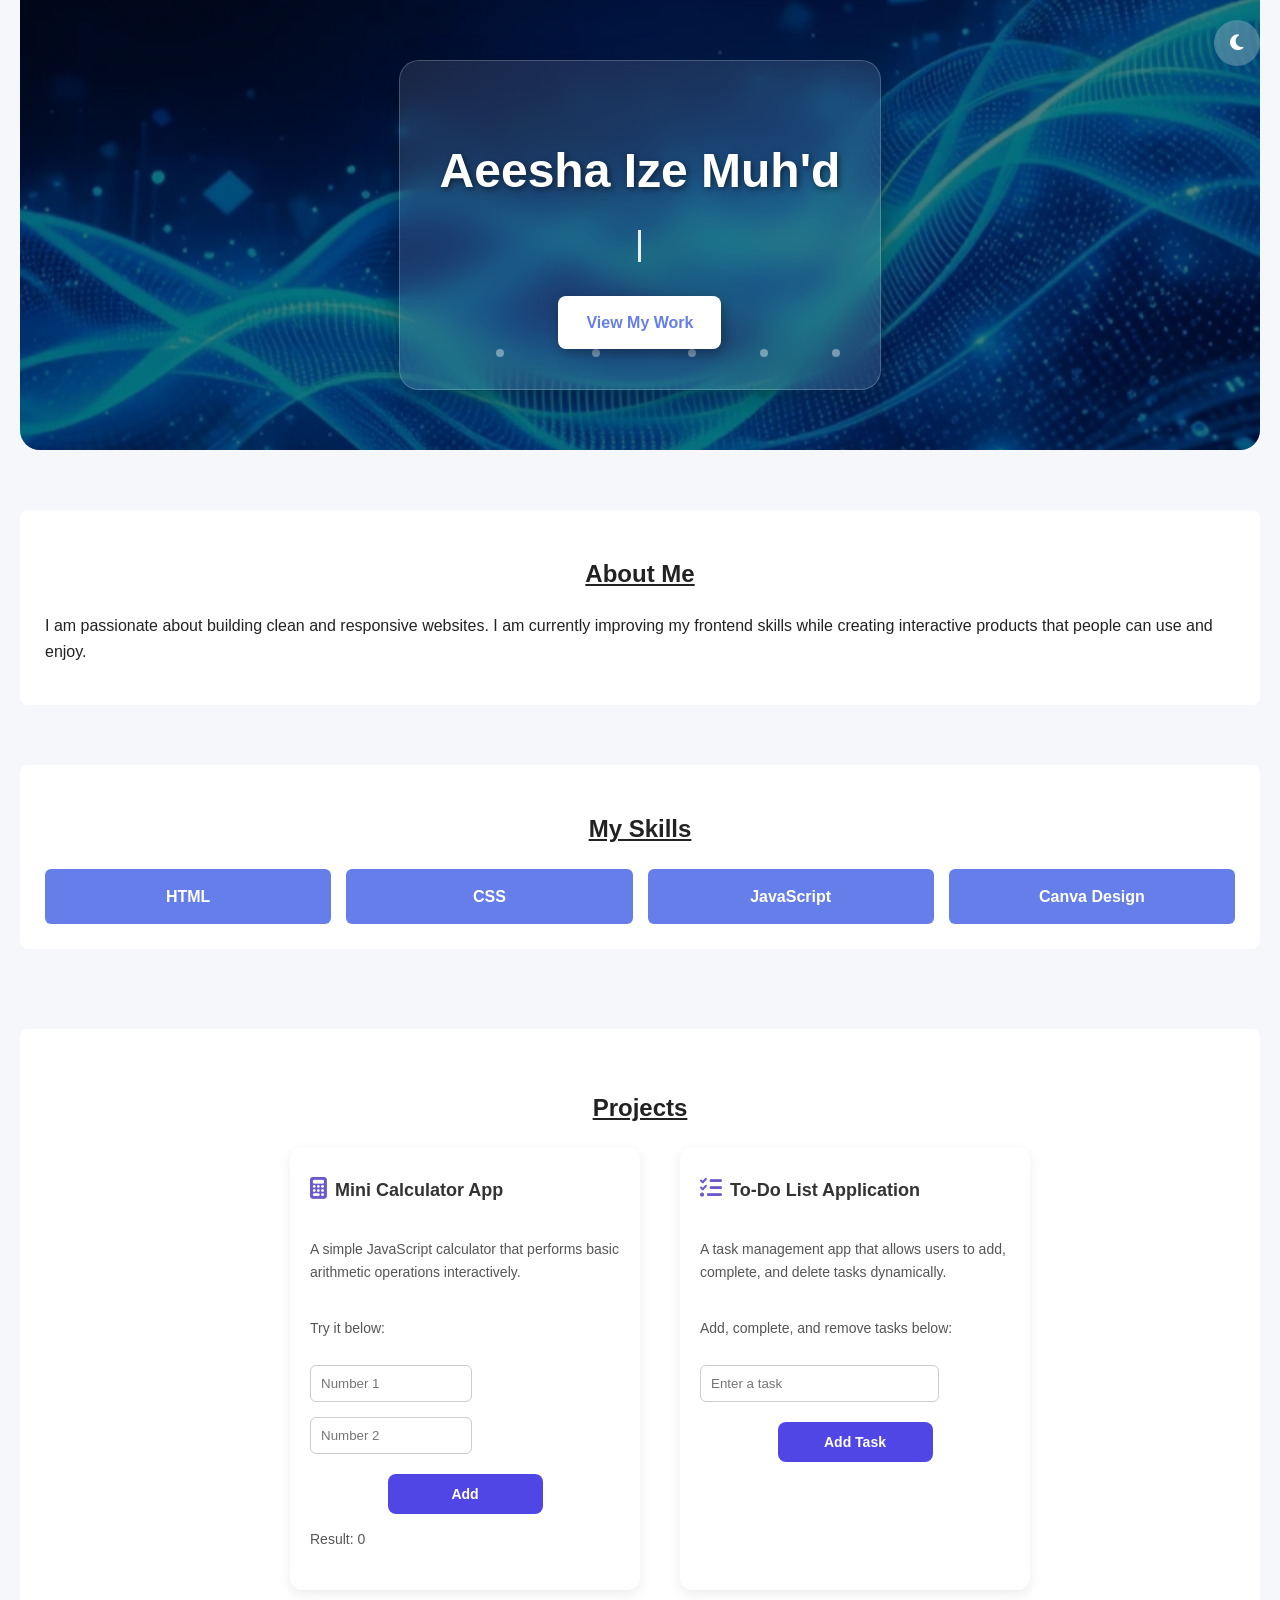
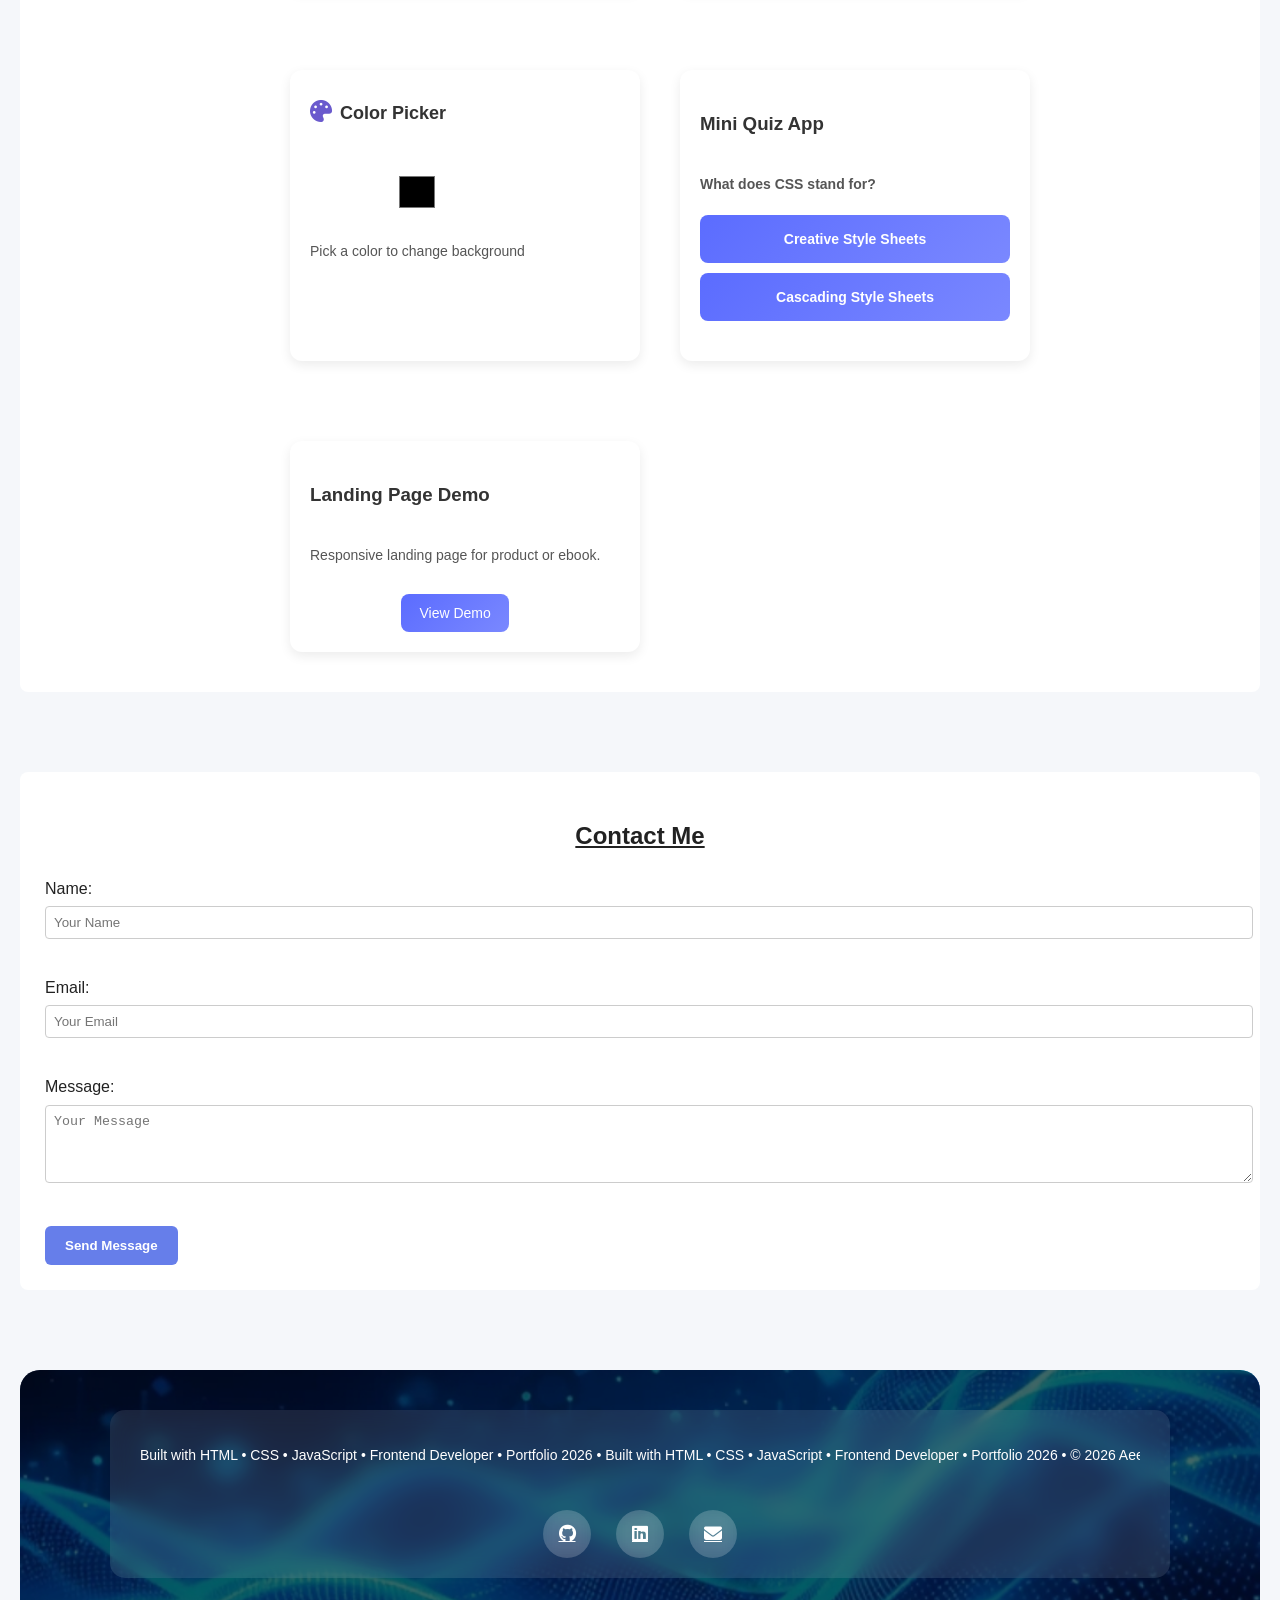
<file: index.html>
<!DOCTYPE html>
<html lang="en">
<head>
    <meta charset="UTF-8">
    <title>Aeesha Ize Muh'd | Frontend Developer</title>
<link rel="stylesheet" href="style.css">
    <link rel="stylesheet" href="https://cdnjs.cloudflare.com/ajax/libs/font-awesome/6.5.0/css/all.min.css">
    
</head>
<body>

    <!-- HERO HEADER 
    <header>
        <h1>Aeesha Ize Muh'd</h1>
        <p class="tagline">Frontend Developer | Building Interactive & Modern Web Apps</p>
        <a href="#projects" class="cta-button">View My Work</a>
    </header> -->
<!-- HERO HEADER -->
<header>
    <button id="darkToggle" class="dark-toggle" aria-label="Toggle dark mode">
  <i class="fas fa-moon"></i>
</button>
    
    <div class="glass-card">
    <div class="header-content">
        <h1>Aeesha Ize Muh'd</h1>
        <p class="tagline">
            <span class="typing">Frontend Developer | Building Interactive & Modern Web Apps</span>
            <!-- Frontend Developer | Building Interactive & Modern Web Apps
         -->
        </p>
        <a href="#projects" class="cta-button">View My Work</a>
    </div>
    <div class="particles">
  <span></span>
  <span></span>
  <span></span>
  <span></span>
  <span></span>
</div>
</div>
</header>

    <!-- ABOUT SECTION -->
    <section id="about">
        <h2>About Me</h2>
        <p>
     I am passionate about building clean and responsive websites. 
            I am currently improving my frontend skills while creating interactive products that people can use and enjoy.
        </p>
    </section>

    <!-- SKILLS SECTION -->
    <section id="skills">
        <h2>My Skills</h2>
        <div class="skills-container">
            <div class="skill-card">HTML</div>
            <div class="skill-card">CSS</div>
            <div class="skill-card">JavaScript</div>
            <div class="skill-card">Canva Design</div>
        </div>
    </section>

    <!-- PROJECTS SECTION -->
    <section id="projects">
        <h2>Projects</h2>
        <div class="projects-container">
            <div class="project-card" id="calculator-project">
   <div class="project-title"> <i class="fas fa-calculator project-icon"></i>
    <h3>Mini Calculator App</h3>
    </div>
    <p>A simple JavaScript calculator that performs basic arithmetic operations interactively.</p>
    <p>Try it below:</p>
    
    <input type="number" id="num1" placeholder="Number 1">
    <input type="number" id="num2" placeholder="Number 2">
    <button onclick="calculate()">Add</button>
    <p>Result: <span id="result">0</span></p>
</div>
              <!--  <h3>Mini Calculator</h3>
                <p>Interactive calculator built with HTML, CSS & JS.</p> -->
            
            <!-- To-Do List Placeholder -->
            <!-- To-Do List -->
<div class="project-card" id="todo-project">
     <div class="project-title"><i class="fas fa-list-check project-icon"></i>
   
    <h3>To-Do List Application</h3>
    </div>
     <p>A task management app that allows users to add, complete, and delete tasks dynamically.</p>
     <p>Add, complete, and remove tasks below:</p>
    <input type="text" id="todo-input" placeholder="Enter a task">
    <button onclick="addTask()">Add Task</button>

    <ul id="todo-list"></ul>
</div>
           
            <!-- Color Picker Placeholder -->
            <div class="project-card" id="colorpicker-project">
                <div class="project-title">  <i class="fas fa-palette project-icon"></i>
                <h3>Color Picker</h3>
                </div>
             <div class="color-picker-box">
    <input type="color" id="colorPicker" />
    <p class="color-text">Pick a color to change background</p>
</div>
               
            </div>
            <!-- Mini Quiz Placeholder -->
            <div class="project-card" id="quiz-project">
                <h3>Mini Quiz App</h3>
                <div class="quiz-box">
    <p class="quiz-question">What does CSS stand for?</p>

    <button class="quiz-btn" onclick="checkQuiz(false)">
        Creative Style Sheets
    </button>

    <button class="quiz-btn" onclick="checkQuiz(true)">
        Cascading Style Sheets
    </button>

    <p id="quizResult" class="quiz-result"></p>
</div>
            </div>
            
            <div class="project-card">
                <h3>Landing Page Demo</h3>
              <div class="landing-demo">
    <p>Responsive landing page for product or ebook.</p>

    <a href="ebook-demo.html" class="view-demo-btn">
        View Demo
    </a>
</div>
                
            </div>
        </div>
    </section>

   <!-- CONTACT SECTION  -->
    <section id="contact">
        <h2>Contact Me</h2>
        <form>
            <label>Name:</label><br>
            <input type="text" placeholder="Your Name"><br><br>

            <label>Email:</label><br>
            <input type="email" placeholder="Your Email"><br><br>

            <label>Message:</label><br>
            <textarea rows="4" cols="30" placeholder="Your Message"></textarea><br><br>

            <button type="submit">Send Message</button>
        </form>
    </section> 
    
  
</section>
    
<script>
function calculate() {
    const num1 = parseFloat(document.getElementById('num1').value) || 0;
    const num2 = parseFloat(document.getElementById('num2').value) || 0;
    const result = num1 + num2;
    document.getElementById('result').textContent = result;
}
</script>

<script>
    
    
   // To-Do List
    function addTask() {
        const input = document.getElementById('todo-input');
        const taskText = input.value.trim();
        if (taskText === "") return;

        const li = document.createElement('li');
        li.textContent = taskText;


        // Add complete/remove functionality
        li.addEventListener('click', function() {
            li.classList.toggle('completed');
        });

        li.addEventListener('dblclick', function() {
            li.remove();
        });

        document.getElementById('todo-list').appendChild(li);
        input.value = "";
} 

const colorPicker = document.getElementById("colorPicker");

if (colorPicker) {
    colorPicker.addEventListener("input", function () {
        document.body.style.background = this.value;
    });
}
function checkQuiz(isCorrect) {
    const result = document.getElementById("quizResult");

    if (isCorrect) {
        result.textContent = "✅ Correct!";
        result.style.color = "green";
    } else {
        result.textContent = "❌ Try again!";
        result.style.color = "red";
    }
}


const toggle = document.getElementById("darkToggle");
const icon = toggle.querySelector("i");

// ✅ 1. Load saved theme
const savedTheme = localStorage.getItem("theme");

if (savedTheme === "dark") {
  document.body.classList.add("dark");
  icon.classList.replace("fa-moon", "fa-sun");
}

// ✅ 2. Auto-detect system theme (first visit only)
if (!savedTheme) {
  const prefersDark = window.matchMedia("(prefers-color-scheme: dark)").matches;
  if (prefersDark) {
    document.body.classList.add("dark");
    icon.classList.replace("fa-moon", "fa-sun");
  }
}

// ✅ 3. Toggle on click
toggle.addEventListener("click", () => {
  document.body.classList.toggle("dark");

  const isDark = document.body.classList.contains("dark");

  // switch icon
  icon.classList.toggle("fa-sun", isDark);
  icon.classList.toggle("fa-moon", !isDark);

  // save preference
  localStorage.setItem("theme", isDark ? "dark" : "light");
});

// === Scroll reveal for project cards ===
const cards = document.querySelectorAll(".project-card");

const observer = new IntersectionObserver(
  (entries) => {
    entries.forEach((entry) => {
      if (entry.isIntersecting) {
        entry.target.classList.add("show");
      }
    });
  },
  {
    threshold: 0.2,
  }
);

cards.forEach((card) => observer.observe(card));

cards.forEach((card, index) => {
  card.style.transitionDelay = `${index * 0.12}s`;
});

// === Scroll reveal for skills ===
const skills = document.querySelectorAll(".skill-card");

const skillObserver = new IntersectionObserver(
  (entries) => {
    entries.forEach((entry) => {
      if (entry.isIntersecting) {
        entry.target.classList.add("show");
      }
    });
  },
  { threshold: 0.2 }
);

skills.forEach((skill) => skillObserver.observe(skill));
</script>

<footer>
  <div class="footer-content">
      <div class="footer-marquee">
  <div class="footer-track">
   <p> Built with HTML • CSS • JavaScript • Frontend Developer • Portfolio 2026 • 
    Built with HTML • CSS • JavaScript • Frontend Developer • Portfolio 2026 •
     © 2026 Aeesha Ize. All rights reserved.</p>
    </div> 
    </div>

   <!--  <div class="social-links">
      <a href="#">GitHub</a>
      <a href="#">LinkedIn</a>
      <a href="#">Email</a>
    </div> -->
    <div class="footer-icons">
      <a href="https://github.com/Ayoosh-Tech"><i class="fab fa-github"></i></a>
      <a href="https://www.linkedin.com/in/ayoosh-tech"><i class="fab fa-linkedin"></i></a>
      <a href="mailto: izeaishat@gmail.com"><i class="fas fa-envelope"></i></a>
    </div>
  </div>
</footer>
</body>
</html>
</file>
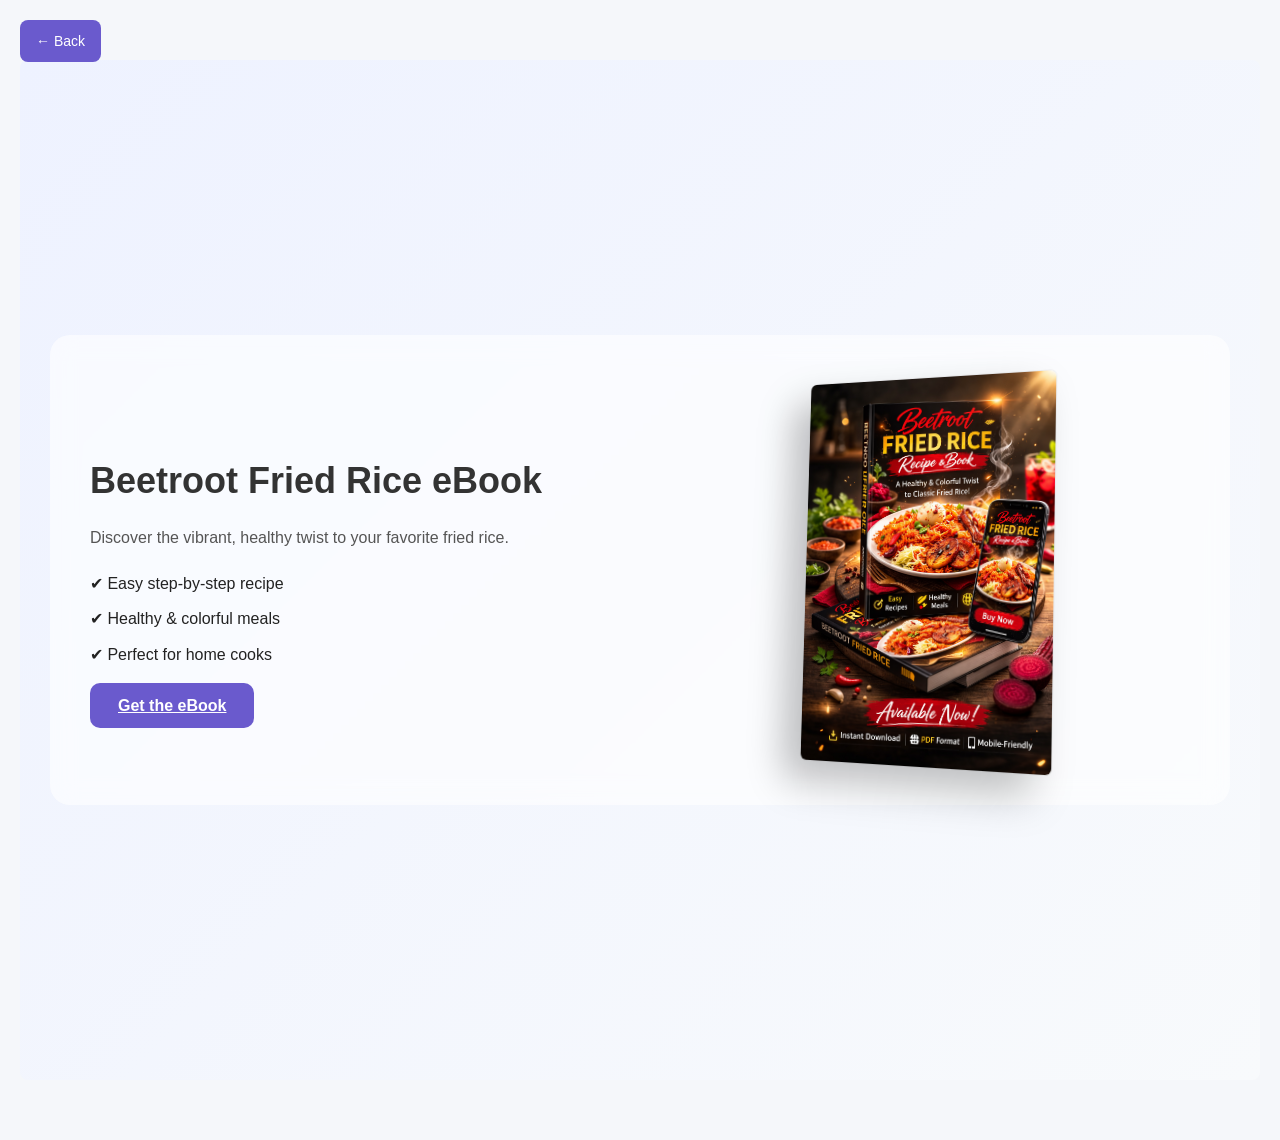
<file: ebook-demo.html>
<!DOCTYPE html>
<html lang="en">
<head>
  <meta charset="UTF-8" />
  <meta name="viewport" content="width=device-width, initial-scale=1.0"/>
  <title>Beetroot Fried Rice eBook</title>

  <link rel="stylesheet" href="style.css" />

  <style>
    body {
      font-family: Arial, sans-serif;
      margin: 0;
      background: #f5f7fa;
    }

    .ebook-landing {
      min-height: 100vh;
      display: flex;
      align-items: center;
      justify-content: center;
      padding: 60px 20px;
      background: linear-gradient(135deg, #eef2ff, #f8fafc);
    }

    .ebook-container {
      max-width: 1100px;
      width: 100%;
      display: grid;
      grid-template-columns: 1fr 1fr;
      gap: 40px;
      align-items: center;
      background: rgba(255,255,255,0.6);
      backdrop-filter: blur(12px);
      padding: 40px;
      border-radius: 20px;
    }

    .ebook-text h1 {
      font-size: 36px;
      margin-bottom: 15px;
      color: #333;
    }

    .ebook-tagline {
      color: #555;
      margin-bottom: 20px;
    }

    .ebook-benefits {
      list-style: none;
      padding: 0;
      margin-bottom: 25px;
    }

    .ebook-benefits li {
      margin-bottom: 10px;
      font-weight: 500;
    }

    .ebook-cta {
      background: #6a5acd;
      color: white;
      border: none;
      padding: 14px 28px;
      border-radius: 10px;
      font-weight: bold;
      cursor: pointer;
      transition: 0.3s ease;
      font-size: 16px;
    }

    .ebook-cta:hover {
      transform: translateY(-2px);
      background: #5746d3;
    }

    .ebook-image img {
      width: 100%;
      max-width: 620px;
      display: block;
      margin: auto;
      border-radius: 8px;
    }

    .back-link {
      position: fixed;
      top: 20px;
      left: 20px;
      text-decoration: none;
      background: #6a5acd;
      color: white;
      padding: 10px 16px;
      border-radius: 8px;
      font-size: 14px;
    }

    @media (max-width: 768px) {
      .ebook-container {
        grid-template-columns: 1fr;
        text-align: center;
      }
    }
    

.checkout-box {
  background: rgba(255,255,255,0.9);
  backdrop-filter: blur(14px);
  padding: 30px;
  border-radius: 16px;
  width: 90%;
  max-width: 380px;
  text-align: center;
  position: relative;
  animation: popIn 0.3s ease;
}

@keyframes popIn {
  from {
    transform: scale(0.85);
    opacity: 0;
  }
  to {
    transform: scale(1);
    opacity: 1;
  }
}

.close-modal {
  position: absolute;
  top: 10px;
  right: 14px;
  font-size: 22px;
  cursor: pointer;
}

.checkout-box input {
  width: 100%;
  padding: 12px;
  margin: 10px 0;
  border-radius: 8px;
  border: 1px solid #ccc;
}

.pay-btn {
  width: 100%;
  padding: 14px;
  background: #6a5acd;
  color: white;
  border: none;
  border-radius: 10px;
  font-weight: bold;
  cursor: pointer;
}
.book-mockup {
  perspective: 1000px;
  display: flex;
  justify-content: center;
}

.book-mockup img {
  width: 260px;
  border-radius: 6px;
  transform: rotateY(-18deg) rotateX(4deg);
  box-shadow:
    -20px 20px 40px rgba(0,0,0,0.25),
    0 0 0 1px rgba(0,0,0,0.05);
  transition: 0.4s ease;
}

.book-mockup img:hover {
  transform: rotateY(-10deg) rotateX(2deg) scale(1.04);
}
  </style>
</head>

<body>

  <a href="index.html" class="back-link">← Back</a>

  <section class="ebook-landing">
    <div class="ebook-container">

      <div class="ebook-text">
        <h1>Beetroot Fried Rice eBook</h1>
        <p class="ebook-tagline">
          Discover the vibrant, healthy twist to your favorite fried rice.
        </p>

        <ul class="ebook-benefits">
          <li>✔ Easy step-by-step recipe</li>
          <li>✔ Healthy & colorful meals</li>
          <li>✔ Perfect for home cooks</li>
        </ul>

        <a href="https://ayooshtech.gumroad.com/l/beetrootebook"
   target="_blank"
   class="ebook-cta">
   Get the eBook
</a>
      </div>
     
    <div class="ebook-image">
  <div class="book-mockup">
    <img src="beetrootebook.png" alt="Beetroot Fried Rice eBook">
  </div>
</div>
    </div>
  </section>


</body>
</html>
</file>
<file: style.css>
/* BODY & GENERAL */
:root {
  --bg: #f5f7fa;
  --card-bg: #ffffff;
  --text: #222;
  --primary: #6a5acd;
}

body.dark {
  --bg: #0f172a;
  --card-bg: #1e293b;
  --text: #e5e7eb;
}

body {
    font-family: Arial, sans-serif;
    margin: 0;
    padding: 0 20px;
    background-color:#f5f7fa;
    line-height: 1.6;
    background: var(--bg);
    color: var(--text);
    transition: background 0.35s ease, color 0.35s ease;
}


/* HERO HEADER - Modern & Professional */
header {
    position: relative;
    width: 100%;
    height: 450px;
    display: flex;
    justify-content: center;
    align-items: center;
    text-align: center;
    color: white;
    overflow: hidden;
    /*animation: gradientBG 15s ease infinite;*/
    border-radius: 0 0 20px 20px;
    background-image: url("headerbg.jpg");
  background-size: cover;        /* fills screen */
  background-position: center;   /* centers image */
  background-repeat: no-repeat;  /* no repeating */
 /* background-attachment: fixed;   stays still when scrolling */
}


header::after {
    content: "";
    position: absolute;
    top: 0; left: 0;
    width: 100%;
    height: 100%;
    background: rgba(0,0,0,0.5); /* dark overlay */
    z-index: 0;
}

.header-content {
    position: relative;
    z-index: 1;
    animation: fadeInUp 1.5s ease forwards;
  opacity: 0;
}

@keyframes fadeInUp {
  from {
    opacity: 0;
    transform: translateY(40px);
  }
  to {
    opacity: 1;
    transform: translateY(0);
  }
}

header h1 {
    font-size: 48px;
    margin-bottom: 15px;
    text-shadow: 2px 2px 6px rgba(0,0,0,0.5);
}

header .tagline {
    font-size: 20px;
    margin-bottom: 25px;
    opacity: 0.9;
}

header .cta-button {
    display: inline-block;
    padding: 14px 28px;
    background-color: #fff;
    color: #667eea;
    text-decoration: none;
    border-radius: 8px;
    font-weight: bold;
    box-shadow: 2px 4px 12px rgba(0,0,0,0.3);
    transition: all 0.3s;
}

header .cta-button:hover {
    background-color: #e0e0ff;
    transform: translateY(-3px);
}

/* Animated Gradient Background 
@keyframes gradientBG {
    0% { background-position: 0% 50%; }
    50% { background-position: 100% 50%; }
    100% { background-position: 0% 50%; }
}*/

/* RESPONSIVE */
@media (max-width: 768px) {
    header {
        height: 350px;
        padding: 0 15px;
    }

    header h1 {
        font-size: 36px;
    }

    header .tagline {
        font-size: 16px;
    }

    header .cta-button {
        padding: 12px 20px;
    }
}

.particles span {
  position: absolute;
  display: block;
  width: 8px;
  height: 8px;
  background: white;
  opacity: 0.4;
  border-radius: 50%;
  animation: float 10s linear infinite;
}

.particles span:nth-child(1) {
  left: 20%;
  animation-duration: 12s;
}
.particles span:nth-child(2) {
  left: 40%;
  animation-duration: 8s;
}
.particles span:nth-child(3) {
  left: 60%;
  animation-duration: 15s;
}
.particles span:nth-child(4) {
  left: 75%;
  animation-duration: 10s;
}
.particles span:nth-child(5) {
  left: 90%;
  animation-duration: 13s;
}

@keyframes float {
  0% {
    bottom: -10px;
    transform: translateX(0);
  }
  100% {
    bottom: 500px;
    transform: translateX(50px);
  }
}

/* .typing::after {
  content: "Frontend Developer | Building Interactive & Modern Web Apps";
  animation: typing 4s steps(45) 1 forwards;
  white-space: nowrap;
  overflow: hidden;
  border-right: 3px solid white;
}

@keyframes typing {
  from {
    width: 0;
  }
  to {
    width: 100%;
  }
}*/
 
/* .typing {
  display: inline-block;
  overflow: hidden;
  border-right: 3px solid white;
  animation: blink 0.8s infinite;
}

@keyframes blink {
  50% {
    border-color: transparent;
  }
} */

.typing {
  display: inline-block;
  overflow: hidden;
  white-space: nowrap;
  border-right: 3px solid white;
  width: 0;
  animation: typing 8s steps(45, end) infinite, blink 2s infinite;
}

/*@keyframes typing {
  from {
    width: 0;
  }
  to {
    width: 100%;
  }
}*/

@keyframes typing {
  0% {
    width: 0;
  }

  40% {
    width: 100%;
  }

  60% {
    width: 100%;
  }

  100% {
    width: 0;
  }
}

@keyframes blink {
  50% {
    border-color: transparent;
  }
}

.glass-card {
  position: relative;
  z-index: 1;
  padding: 40px;
  border-radius: 20px;
  backdrop-filter: blur(15px);
  background: rgba(255, 255, 255, 0.1);
  border: 1px solid rgba(255, 255, 255, 0.2);
  box-shadow: 0 8px 32px rgba(0, 0, 0, 0.3);
}

/* SECTIONS */
section {
    background: white;
    padding: 25px;
    margin-bottom: 20px;
    border-radius: 8px;
    margin: 60px 0;
}
section,
.project-card {
  background: var(--card-bg);
  transition: background 0.35s ease;
}

/* SKILLS */
.skills-container {
    display: flex;
    flex-wrap: wrap;
    gap: 15px;
}

.skill-card {
    flex: 1 1 120px;
    background-color: #667eea;
    color: white;
    text-align: center;
    padding: 15px;
    border-radius: 6px;
    font-weight: bold;
}

/* PROJECTS */
#projects {
  margin: 80px 0;
  text-align: center;
  padding: 40px 20px;
}

.projects h2 {
  font-size: 28px;
  margin-bottom: 50px;
  color: #333;
}
 h2{
     text-decoration: underline;
 }
/* Grid Layout */
.projects-container {
  display: grid;
  grid-template-columns: repeat(2, 1fr);
  gap: 80px;
  max-width: 700px;
  margin: 0 auto;
}

/* Tablet and above View */
@media (max-width: 768px) {
  .projects-container {
    grid-template-columns: 1fr;
    gap: 80px;
  }
}

.project-card {
    display: flex;
    flex-direction: column;
    align-items: flex-start;
    justify-content: flex-start;
    background-color: #ffffff;
    border-radius: 12px;
    box-shadow: 0 4px 12px     rgba(0,0,0,0.08);
    padding: 20px;
    text-align: left;
    width: 100%;
}

.project-card:hover {
    transform: translateY(-10px);
}
.project-icon {
  font-size: 30px;
  color: #6a5acd;
  margin-bottom: 15px;
}

.project-card h3 {
  color: #333;
  margin-bottom: 10px;
}

.project-card p {
  font-size: 14px;
  color: #555;
  margin-bottom: 20px;
}

/* Center only icon, title and button */
/*.project-title,*/
.project-icon,
.project-card button{
    align-self: center;
    text-align: center;
}

#projects .project-card button {
  display: block;
  background-color: #4f46e5;
  color: white;
  padding: 10px;
  font-weight: 600;
  font-size: 14px;
  border: none;
  border-radius: 8px;
  cursor: pointer;
  transition: 0.3s ease;
  width: 50%;
  height: 40px;
  margin-top: 10px;
}

.project-card button:hover {
  background-color: #4338ca;
  transform: translateY(-2px);
  opacity: 0.9;
}

.project-card input {
  width: 100%;
  padding: 10px;
  margin-bottom: 10px;
  border-radius: 6px;
  border: 1px solid #ccc;
}

.project-card:nth-child(1) {
  animation-delay: 0.2s;
}

.project-card:nth-child(2) {
  animation-delay: 0.4s;
}

.project-card:nth-child(3) {
  animation-delay: 0.6s;
}

@keyframes fadeUp {
  to {
    opacity: 1;
    transform: translateY(0);
  }
}

.project-title {
  display: flex;
  align-items: center;
  justify-content: center;
  gap: 8px;
  margin-bottom: 10px;
}

.project-title i {
  color: #6a5acd;
  font-size: 22px;
  padding-top: 10px;
}

.project-title h3 {
  margin: 0;
  font-size: 18px;
}


/* CONTACT FORM */
input, textarea {
    width: 100%;
    padding: 8px;
    margin-top: 5px;
    margin-bottom: 10px;
    border-radius: 4px;
    border: 1px solid #ccc;
}

button {
    padding: 12px 20px;
    border: none;
    background-color: #667eea;
    color: white;
    border-radius: 6px;
    cursor: pointer;
    font-weight: bold;
}

/*button:hover {
    background-color: #5563c1;*/
  button:hover {
  background-color: #4338ca;
  transform: scale(1.05);
  transition: 0.3s ease;
}


/* RESPONSIVE */
@media (max-width: 768px) {
    .skills-container, .projects-container {
        flex-direction: column;
    }
}
#calculator-project input {
    width: 45%;
    margin-right: 5%;
}

#calculator-project button {
    width: 50%;
    margin-top: 10px;
}
h2{
    text-align: center;
}
/* TO-DO LIST */
#todo-project input {
    width: 70%;
    margin-right: 5px;
}


#todo-list {
    list-style: none;
    padding: 0;
    margin-top: 15px;
}

/*#todo-list li {
    display: flex;
    justify-content: space-between;
    align-items: center;
    background-color: #5563c1;
    padding: 10px 15px;
    margin: 10px auto;
    border-radius: 8px;
    width: 100%;
    max-width: 150px;
    color: white;
}*/
/*#todo-list li {
    background-color: #5563c1;
    color: white;
    padding-bottom: 10px;
    margin-bottom: 8px;
    border-radius: 6px;
    cursor: pointer;
    transition: background-color 0.3s;
    width: 100%;
}*/

/*#todo-list li {
    background-color: #667eea;
    padding: 6px 10px;
    margin: 6px auto;
    border-radius: 6px;
    width: fit-content;
    max-width: 300px;
    font-size: 13px;
    color: white;
}*/

#todo-list li {
    display: inline-block;
    background-color: #667eea;
    padding: 8px 14px;
    margin: 6px 0;
    border-radius: 20px;
    font-size: 14px;
    color: white;
}

#todo-list li:hover {
    background-color: #4451a1;
}

#todo-list li.completed {
    text-decoration: line-through;
    opacity: 0.7;
    background-color: #667eea;
}
/*
footer {
    background: #111827;
    color: white;
    padding: 25px 20px;
    margin-top: 80px;
}

.footer-content {
    max-width: 1000px;
    margin: auto;
    display: flex;
    justify-content: space-between;
    align-items: center;
    flex-wrap: wrap;
}

.footer-content p {
    font-size: 14px;
}

.social-links a {
    color: #9ca3af;
    text-decoration: none;
    margin-left: 15px;
    font-size: 14px;
    transition: 0.3s;
}

.social-links a:hover {
    color: white;
}
.footer-content {
    text-align: center;
}

.social-links {
    margin-top: 10px;
}*/


/* Glow Hover Effect 
.footer-icons a:hover {
    background-color: #667eea;
    color: white;
    box-shadow: 0 0 15px #667eea;
    transform: translateY(-4px);
}
.footer-marquee {
    overflow: hidden;
    white-space: nowrap;
    width: 100%;
}

.footer-track {
    display: inline-block;
    animation: scrollText 15s linear infinite;
    font-size: 14px;
    letter-spacing: 1px;
}

@keyframes scrollText {
    0% {
        transform: translateX(0);
    }
    100% {
        transform: translateX(-50%);
    }
}
.footer-content {
    display: flex;
    flex-direction: column;
    align-items: center;
    justify-content: center;
    gap: 20px;
}

.footer-icons {
    display: flex;
    justify-content: center;
    gap: 20px;
}

.footer-icons a {
    font-size: 20px;
    color: white;
}*/

footer {
    position: relative;
    background: url("headerbg.jpg") center/cover no-repeat;
    padding: 40px 20px;
    margin-top: 80px;
    color: white;
    border-radius: 20px 20px 0 0;
}

/* Dark overlay */
footer::before {
    content: "";
    position: absolute;
    inset: 0;
    background: rgba(0, 0, 0, 0.6);
    border-radius: 20px 20px 0 0;
}

/* Glass container */
.footer-content {
    position: relative;
    z-index: 1;
    max-width: 1000px;
    margin: auto;
    display: flex;
    justify-content: space-between;
    align-items: center;
    flex-wrap: wrap;

    background: rgba(255, 255, 255, 0.1);
    backdrop-filter: blur(10px);
    padding: 20px 30px;
    border-radius: 15px;
}

/* Social Icons 
.social-icons a {
    color: #9ca3af;
    font-size: 18px;
    margin-left: 15px;
    transition: 0.3s ease;
}

.social-icons a:hover {
    color: #667eea;
    transform: translateY(-3px);
}*/

/*.footer-icons a {
    display: inline-flex;
    justify-content: center;
    align-items: center;
    width: 40px;
    height: 40px;
    margin-left: 12px;
    border-radius: 50%;
    background-color: #1f2937;
    color: #9ca3af;
    font-size: 16px;
    transition: all 0.3s ease;
}*/



/* Glass overlay */
.footer::before {
    content: "";
    position: absolute;
    inset: 0;
    background: rgba(0, 0, 0, 0.45);
    backdrop-filter: blur(12px);
}

/* Make content appear above glass */
.footer > * {
    position: relative;
    z-index: 2;
}

/* Scrolling text */
.footer-marquee {
    overflow: hidden;
    white-space: nowrap;
    margin-bottom: 30px;
    text-align: center;
}

.footer-track {
    display: inline-block;
    animation: scrollText 18s linear infinite;
    color: white;
    font-size: 14px;
}

@keyframes scrollText {
    from { transform: translateX(0); }
    to { transform: translateX(-50%); }
}

/* Icons centered */
.footer-icons {
    display: flex;
    justify-content: center;
    gap: 25px;
    width:100%;
    margin: 0 auto;
}

/* Glass circle icons */
.footer-icons a {
    width: 48px;
    height: 48px;
    display: flex;
    align-items: center;
    justify-content: center;
    border-radius: 50%;
    background: rgba(255,255,255,0.15);
    backdrop-filter: blur(8px);
    color: white;
    font-size: 18px;
    transition: all 0.3s ease;
}

/* Hover effect */
.footer-icons a:hover {
    transform: translateY(-6px);
    background: linear-gradient(135deg, #6c63ff, #8f94fb);
    box-shadow: 0 0 20px rgba(108,99,255,0.8);
}
.color-picker-box {
    text-align: center;
    margin-top: 10px;
}

#colorPicker {
    width: 60px;
    height: 60px;
    border: none;
    cursor: pointer;
    background: none;
}

.color-text {
    font-size: 14px;
    margin-top: 8px;
    color: #666;
}

.quiz-box {
    width: 100%;
    margin-top: 10px;
}

.quiz-question {
    font-weight: 600;
    margin-bottom: 12px;
}

.quiz-btn {
    display: block !important;
    width: 100% !important;
    min-height: 48px;          /* mobile tap size */
    padding: 14px 16px;
    margin: 10px 0;
    border: none;
    border-radius: 12px;
    background: linear-gradient(135deg, #5b6cff, #7a88ff);
    color: white;
    font-size: 15px;
    font-weight: 600;
    text-align: center;
    cursor: pointer;
    box-sizing: border-box;
}

/* nice press effect */
.quiz-btn:active {
    transform: scale(0.97);
}

/* hover for desktop */
.quiz-btn:hover {
    background: linear-gradient(135deg, #4a58e0, #6a78ff);
}

.quiz-result {
    margin-top: 10px;
    font-weight: 600;
}
.quiz-box {
    width: 100% !important;
    display: block !important;
}

.quiz-box * {
    max-width: 100%;
}
.project-card .quiz-box {
    width: 100%;
}
.project-card {
    text-align: left !important;
}

.project-card .card-body {
    display: block !important;
}

.landing-demo {
    text-align: center;
    margin-top: 10px;
}


.view-demo-btn {
    display: inline-block;
    margin-top: 8px;
    padding: 8px 18px;
    background: linear-gradient(135deg, #5b6cff, #7a88ff);
    color: white;
    border-radius: 8px;
    text-decoration: none;
    font-size: 14px;
}

.view-demo-btn:hover {
    opacity: 0.9;
}

.project-card {
  transition: all 0.25s ease;
  cursor: pointer;
}

.project-card:hover {
  transform: translateY(-6px);
  box-shadow: 0 20px 40px rgba(0,0,0,0.15);
}
html {
  scroll-behavior: smooth;
}
@media (max-width: 768px) {
  .projects-grid {
    gap: 16px;
  }

  .project-card {
    padding: 18px;
  }

  section {
    padding: 40px 16px;
  }
}

.dark-toggle {
  position: fixed;
  top: 20px;
  right: 20px;
  width: 46px;
  height: 46px;
  border-radius: 50%;
  border: none;
  cursor: pointer;
  background: rgba(255,255,255,0.25);
  backdrop-filter: blur(10px);
  color: #fff;
  font-size: 18px;
  display: flex;
  align-items: center;
  justify-content: center;
  z-index: 999;
  transition: all 0.3s ease;
}

.dark-toggle:hover {
  transform: scale(1.08);
  background: rgba(255,255,255,0.35);
}
body.dark .dark-toggle {
  background: rgba(30,41,59,0.6);
}
/* === Scroll Reveal Animation === */
.project-card {
  opacity: 0;
  transform: translateY(40px);
  transition: opacity 0.6s ease, transform 0.6s ease;
}

.project-card.show {
  opacity: 1;
  transform: translateY(0);
}
/* === Skills Scroll Animation === */
.skill-card {
  opacity: 0;
  transform: scale(0.9);
  transition: opacity 0.5s ease, transform 0.5s ease;
}

.skill-card.show {
  opacity: 1;
  transform: scale(1);
}


@media (max-width: 768px) {
  .projects-container {
    grid-template-columns: 1fr !important; /* full width cards */
    gap: 16px;
  }

  .skill-card {
    flex: 1 1 100% !important;
    margin-bottom: 12px;
  }
}

@media (max-width: 768px) {
  .project-card button,
  .quiz-btn,
  .view-demo-btn,
  input,
  textarea {
    width: 100% !important;
  }
}
@media (max-width: 768px) {
  header {
    height: auto;
    padding: 50px 15px;
  }

  header h1 {
    font-size: 32px;
  }

  .footer {
    padding: 30px 15px;
  }

  .footer-icons {
    gap: 18px;
  }
}

@media (max-width: 480px) {
  section {
    padding: 25px 10px;
  }
}
</file>
